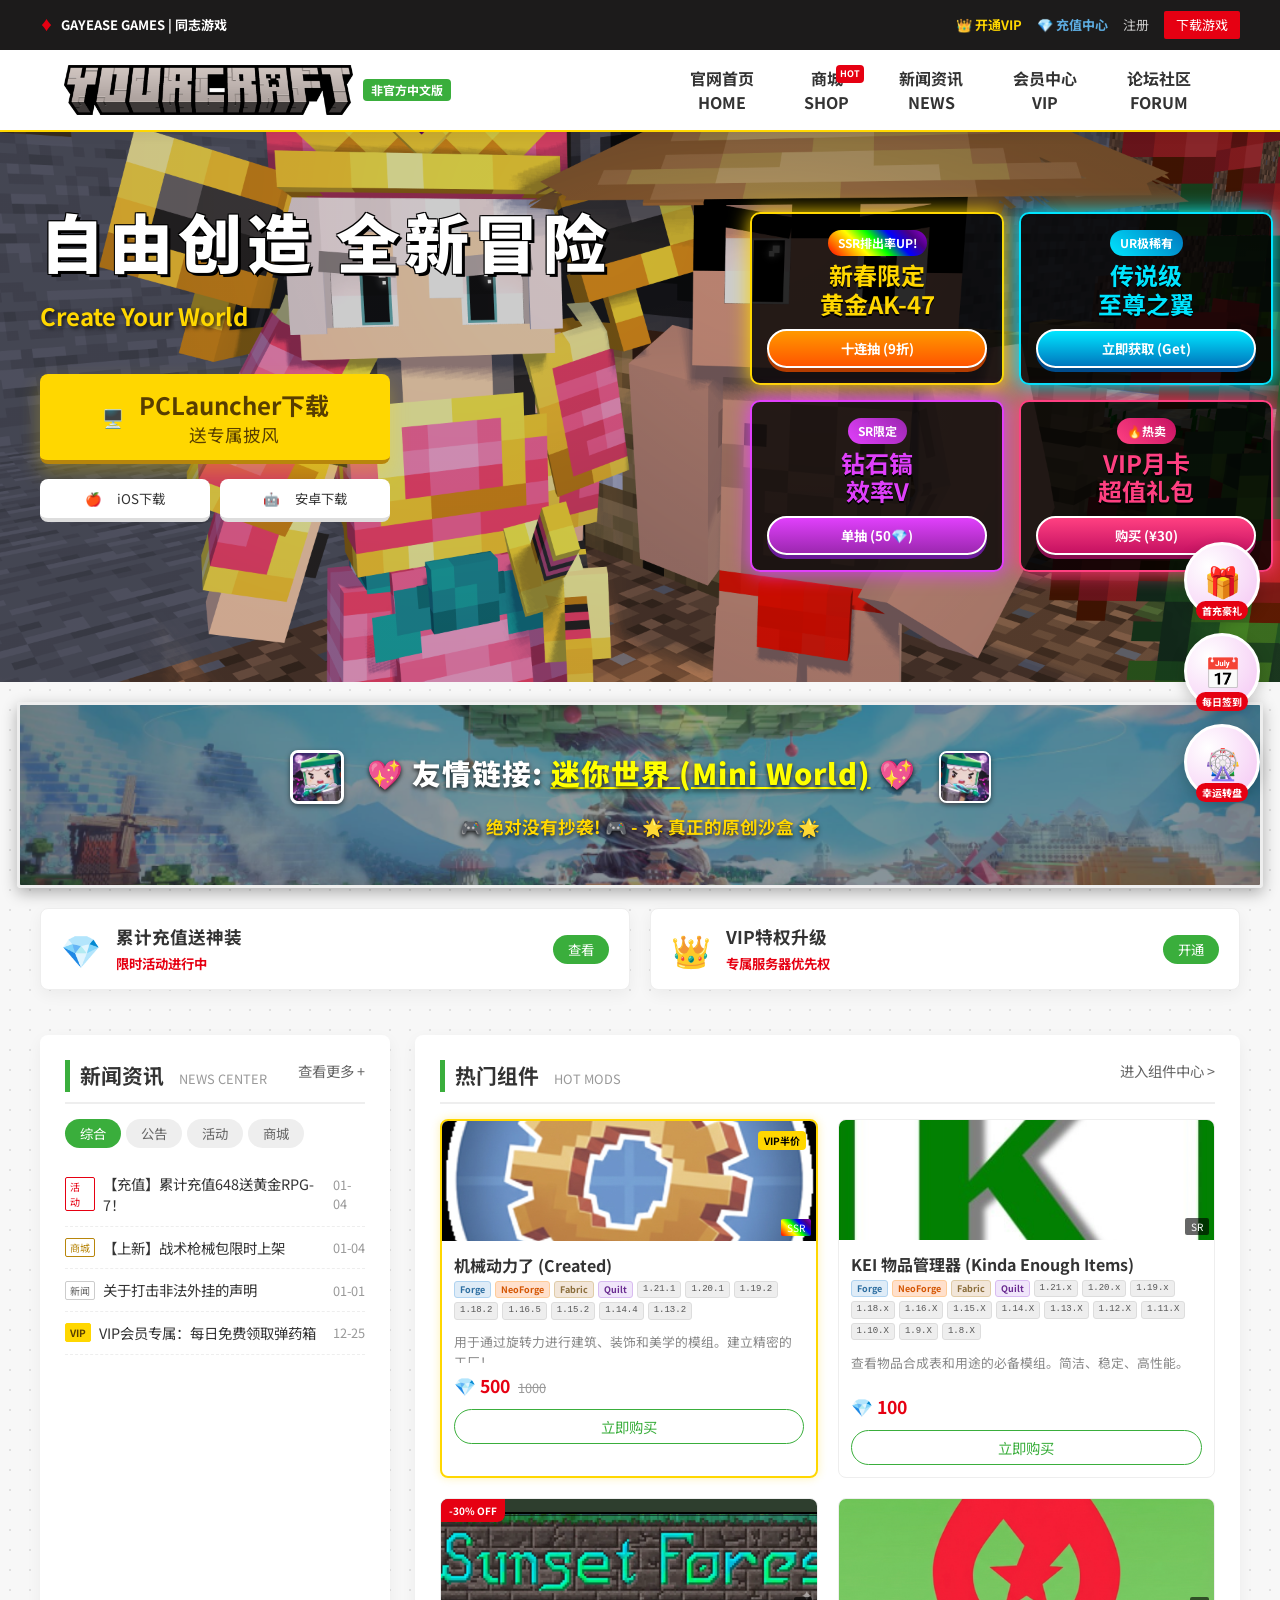
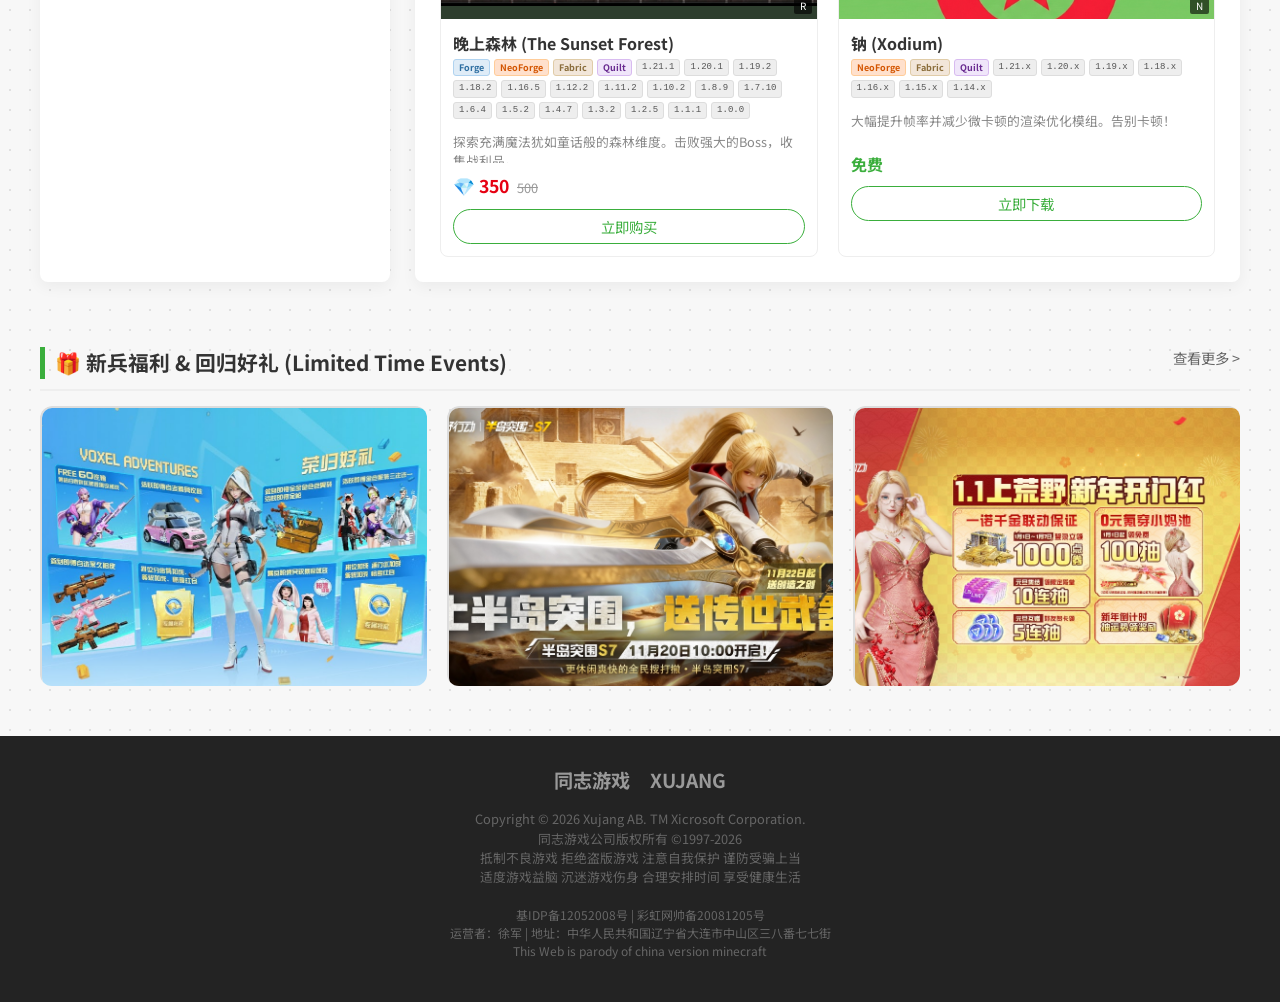
<file: index.html>
<!DOCTYPE html>
<html lang="zh-CN">

<head>
    <meta charset="UTF-8">
    <meta name="viewport" content="width=device-width, initial-scale=1.0">
    <title>你的世界 Yourcraft中国版 - 非官方网站</title>
    <link rel="stylesheet" href="style.css">
    <link rel="preconnect" href="https://fonts.googleapis.com">
    <link rel="preconnect" href="https://fonts.gstatic.com" crossorigin>
    <link href="https://fonts.googleapis.com/css2?family=Noto+Sans+SC:wght@400;500;700;900&display=swap"
        rel="stylesheet">
</head>

<body>

    <!-- Floating Icons -->
    <div class="floating-icons">
        <div class="float-item pulse">
            <span class="float-text">首充豪礼</span>
            <div class="float-icon">🎁</div>
        </div>
        <div class="float-item bounce">
            <span class="float-text">每日签到</span>
            <div class="float-icon">📅</div>
        </div>
        <div class="float-item spin">
            <span class="float-text">幸运转盘</span>
            <div class="float-icon">🎡</div>
        </div>
    </div>

    <!-- NetEase Header -->
    <div class="ne-header">
        <div class="ne-header-inner">
            <div class="ne-logo">
                <span class="ne-icon">♦</span>
                <span class="ne-text">GAYEASE GAMES | 同志游戏</span>
            </div>
            <div class="ne-nav">
                <a href="#" class="vip-link">👑 开通VIP</a>
                <a href="#" class="charge-link">💎 充值中心</a>
                <a href="#">注册</a>
                <a href="#" class="ne-accent">下载游戏</a>
            </div>
        </div>
    </div>

    <!-- Game Nav -->
    <nav class="game-nav">
        <div class="logo-area">
            <img src="yourcraft.png" alt="YOURCRAFT Logo">
            <span class="cn-title">非官方中文版</span>
        </div>
        <ul class="nav-links">
            <li><a href="#" class="active">官网首页<br><span>HOME</span></a></li>
            <li><a href="#">商城<br><span>SHOP</span><span class="badge-new">HOT</span></a></li>
            <li><a href="#">新闻资讯<br><span>NEWS</span></a></li>
            <li><a href="#">会员中心<br><span>VIP</span></a></li>
            <li><a href="#">论坛社区<br><span>FORUM</span></a></li>
        </ul>
    </nav>

    <!-- Hero Section -->
    <header class="hero-section"
        style="background-image: linear-gradient(rgba(0,0,0,0.2), rgba(0,0,0,0.2)), url('t4.png');">
        <div class="hero-content">
            <h1 class="hero-slogan">
                <span class="main-slogan">自由创造 全新冒险</span>
                <span class="sub-slogan">Create Your World</span>
            </h1>

            <!-- Gacha Container -->
            <div class="gacha-container">
                <!-- Banner 1: AK-47 -->
                <div class="gacha-banner">
                    <div class="gacha-tag">SSR排出率UP!</div>
                    <div class="gacha-title">新春限定<br>黄金AK-47</div>
                    <button class="btn-gacha">十连抽 (9折)</button>
                </div>

                <!-- Banner 2: Wings -->
                <div class="gacha-banner" style="border-color: #00e5ff; box-shadow: 0 0 20px #00e5ff;">
                    <div class="gacha-tag" style="background: linear-gradient(45deg, #00e5ff, #0077be);">UR极稀有</div>
                    <div class="gacha-title" style="color: #00e5ff;">传说级<br>至尊之翼</div>
                    <button class="btn-gacha"
                        style="background: linear-gradient(to bottom, #00e5ff, #0077be); box-shadow: 0 4px 0 #004c8c;">立即获取
                        (Get)</button>
                </div>

                <!-- Banner 3: Diamond Pickaxe -->
                <div class="gacha-banner" style="border-color: #e040fb; box-shadow: 0 0 20px #e040fb;">
                    <div class="gacha-tag" style="background: linear-gradient(45deg, #e040fb, #9c27b0);">SR限定</div>
                    <div class="gacha-title" style="color: #e040fb;">钻石镐<br>效率V</div>
                    <button class="btn-gacha"
                        style="background: linear-gradient(to bottom, #e040fb, #9c27b0); box-shadow: 0 4px 0 #6a1b9a;">单抽
                        (50💎)</button>
                </div>

                <!-- Banner 4: VIP Pass -->
                <div class="gacha-banner" style="border-color: #ff4081; box-shadow: 0 0 20px #ff4081;">
                    <div class="gacha-tag" style="background: linear-gradient(45deg, #ff4081, #c51162);">🔥热卖</div>
                    <div class="gacha-title" style="color: #ff4081;">VIP月卡<br>超值礼包</div>
                    <button class="btn-gacha"
                        style="background: linear-gradient(to bottom, #ff4081, #c51162); box-shadow: 0 4px 0 #880e4f;">购买
                        (¥30)</button>
                </div>
            </div>

            <div class="hero-actions">
                <button class="btn-download pc-dl">
                    <span class="icon">🖥️</span>
                    <div class="text">
                        <span class="big">PCLauncher下载</span>
                        <span class="small">送专属披风</span>
                    </div>
                </button>
                <div class="mobile-dls">
                    <button class="btn-download mob-dl">
                        <span class="icon">🍎</span> iOS下载
                    </button>
                    <button class="btn-download mob-dl">
                        <span class="icon">🤖</span> 安卓下载
                    </button>
                </div>
            </div>
        </div>
    </header>

    <!-- Mini World Banner (Crossover?) -->
    <div class="mini-world-banner-enhanced">
        <h3>
            <img src="mini_world_icon.png" alt="Mini World Icon"
                style="height: 48px; vertical-align: middle; margin-right: 15px; border: 3px solid white; border-radius: 8px; box-shadow: 0 2px 5px rgba(0,0,0,0.5);">
            💖 友情链接: <a href="https://www.mini1.cn/" target="_blank"
                style="color: yellow; text-decoration: underline;">迷你世界 (Mini World)</a> 💖
            <img src="mini_world_icon.png" alt="Mini World Icon"
                style="height: 48px; vertical-align: middle; margin-left: 15px; border: 2px solid white; border-radius: 8px; transform: scaleX(-1); box-shadow: 0 2px 5px rgba(0,0,0,0.5);">
        </h3>
        <p>🎮 绝对没有抄袭! 🎮 - 🌟 真正的原创沙盒 🌟</p>
    </div>

    <!-- Main Content -->
    <main class="main-container">

        <!-- Login Bonus / VIP Promo -->
        <section class="promo-bar">
            <div class="promo-item">
                <span class="promo-icon">💎</span>
                <div class="promo-text">
                    <strong>累计充值送神装</strong>
                    <small>限时活动进行中</small>
                </div>
                <button class="btn-mini">查看</button>
            </div>
            <div class="promo-item">
                <span class="promo-icon">👑</span>
                <div class="promo-text">
                    <strong>VIP特权升级</strong>
                    <small>专属服务器优先权</small>
                </div>
                <button class="btn-mini">开通</button>
            </div>
        </section>

        <!-- News Section -->
        <section class="news-section">
            <div class="section-header">
                <h2>新闻资讯 <small>NEWS CENTER</small></h2>
                <a href="#" class="more-link">查看更多 +</a>
            </div>
            <div class="news-tabs">
                <button class="tab active">综合</button>
                <button class="tab">公告</button>
                <button class="tab">活动</button>
                <button class="tab">商城</button>
            </div>
            <ul class="news-list">
                <li>
                    <span class="tag event">活动</span>
                    <a href="#">【充值】累计充值648送黄金RPG-7！</a>
                    <span class="date">01-04</span>
                </li>
                <li>
                    <span class="tag shop">商城</span>
                    <a href="#">【上新】战术枪械包限时上架</a>
                    <span class="date">01-04</span>
                </li>
                <li>
                    <span class="tag">新闻</span>
                    <a href="#">关于打击非法外挂的声明</a>
                    <span class="date">01-01</span>
                </li>
                <li>
                    <span class="tag vip">VIP</span>
                    <a href="#">VIP会员专属：每日免费领取弹药箱</a>
                    <span class="date">12-25</span>
                </li>
            </ul>
        </section>

        <!-- Mod Showcase (Shop Style) -->
        <section class="mod-section">
            <div class="section-header">
                <h2>热门组件 <small>HOT MODS</small></h2>
                <a href="#" class="more-link">进入组件中心 ></a>
            </div>

            <div class="mod-grid">

                <!-- Mod 1: Created -->
                <div class="mod-card ssr">
                    <div class="vip-tag">VIP半价</div>
                    <div class="mod-img">
                        <img src="icon_created.jpg" alt="Created Mod Icon">
                        <span class="mod-tag">SSR</span>
                    </div>
                    <div class="mod-info">
                        <h3>机械动力了 (Created)</h3>
                        <div class="mod-meta-tags">
                            <span class="meta-tag meta-loader forge">Forge</span>
                            <span class="meta-tag meta-loader neoforge">NeoForge</span>
                            <span class="meta-tag meta-loader fabric">Fabric</span>
                            <span class="meta-tag meta-loader quilt">Quilt</span>
                            <span class="meta-tag meta-ver">1.21.1</span>
                            <span class="meta-tag meta-ver">1.20.1</span>
                            <span class="meta-tag meta-ver">1.19.2</span>
                            <span class="meta-tag meta-ver">1.18.2</span>
                            <span class="meta-tag meta-ver">1.16.5</span>
                            <span class="meta-tag meta-ver">1.15.2</span>
                            <span class="meta-tag meta-ver">1.14.4</span>
                            <span class="meta-tag meta-ver">1.13.2</span>
                        </div>
                        <p class="desc">用于通过旋转力进行建筑、装饰和美学的模组。建立精密的工厂！</p>
                        <div class="price-area">
                            <span class="price">💎 500</span>
                            <span class="original-price">1000</span>
                        </div>
                        <button class="btn-buy">立即购买</button>
                    </div>
                </div>

                <!-- Mod 2: KEI -->
                <div class="mod-card sr">
                    <div class="mod-img">
                        <img src="icon_kei.jpg" alt="KEI Icon">
                        <span class="mod-tag">SR</span>
                    </div>
                    <div class="mod-info">
                        <h3>KEI 物品管理器 (Kinda Enough Items)</h3>
                        <div class="mod-meta-tags">
                            <span class="meta-tag meta-loader forge">Forge</span>
                            <span class="meta-tag meta-loader neoforge">NeoForge</span>
                            <span class="meta-tag meta-loader fabric">Fabric</span>
                            <span class="meta-tag meta-loader quilt">Quilt</span>
                            <span class="meta-tag meta-ver">1.21.x</span>
                            <span class="meta-tag meta-ver">1.20.x</span>
                            <span class="meta-tag meta-ver">1.19.x</span>
                            <span class="meta-tag meta-ver">1.18.x</span>
                            <span class="meta-tag meta-ver">1.16.X</span>
                            <span class="meta-tag meta-ver">1.15.X</span>
                            <span class="meta-tag meta-ver">1.14.X</span>
                            <span class="meta-tag meta-ver">1.13.X</span>
                            <span class="meta-tag meta-ver">1.12.X</span>
                            <span class="meta-tag meta-ver">1.11.X</span>
                            <span class="meta-tag meta-ver">1.10.X</span>
                            <span class="meta-tag meta-ver">1.9.X</span>
                            <span class="meta-tag meta-ver">1.8.X</span>
                        </div>
                        <p class="desc">查看物品合成表和用途的必备模组。简洁、稳定、高性能。</p>
                        <div class="price-area">
                            <span class="price">💎 100</span>
                        </div>
                        <button class="btn-buy">立即购买</button>
                    </div>
                </div>

                <!-- Mod 3: The Sunset Forest -->
                <div class="mod-card">
                    <div class="discount-tag">-30% OFF</div>
                    <div class="mod-img">
                        <img src="icon_sunset_forest.png" alt="Sunset Forest Icon"
                            style="object-fit: contain; background-color: #2e3e2e;">
                        <span class="mod-tag">R</span>
                    </div>
                    <div class="mod-info">
                        <h3>晚上森林 (The Sunset Forest)</h3>
                        <div class="mod-meta-tags">
                            <span class="meta-tag meta-loader forge">Forge</span>
                            <span class="meta-tag meta-loader neoforge">NeoForge</span>
                            <span class="meta-tag meta-loader fabric">Fabric</span>
                            <span class="meta-tag meta-loader quilt">Quilt</span>
                            <span class="meta-tag meta-ver">1.21.1</span>
                            <span class="meta-tag meta-ver">1.20.1</span>
                            <span class="meta-tag meta-ver">1.19.2</span>
                            <span class="meta-tag meta-ver">1.18.2</span>
                            <span class="meta-tag meta-ver">1.16.5</span>
                            <span class="meta-tag meta-ver">1.12.2</span>
                            <span class="meta-tag meta-ver">1.11.2</span>
                            <span class="meta-tag meta-ver">1.10.2</span>
                            <span class="meta-tag meta-ver">1.8.9</span>
                            <span class="meta-tag meta-ver">1.7.10</span>
                            <span class="meta-tag meta-ver">1.6.4</span>
                            <span class="meta-tag meta-ver">1.5.2</span>
                            <span class="meta-tag meta-ver">1.4.7</span>
                            <span class="meta-tag meta-ver">1.3.2</span>
                            <span class="meta-tag meta-ver">1.2.5</span>
                            <span class="meta-tag meta-ver">1.1.1</span>
                            <span class="meta-tag meta-ver">1.0.0</span>
                        </div>
                        <p class="desc">探索充满魔法犹如童话般的森林维度。击败强大的Boss，收集战利品。</p>
                        <div class="price-area">
                            <span class="price">💎 350</span>
                            <span class="original-price">500</span>
                        </div>
                        <button class="btn-buy">立即购买</button>
                    </div>
                </div>

                <!-- Mod 4: Xodium -->
                <div class="mod-card">
                    <div class="mod-img">
                        <img src="icon_xodium.png" alt="Xodium Icon">
                        <span class="mod-tag">N</span>
                    </div>
                    <div class="mod-info">
                        <h3>钠 (Xodium)</h3>
                        <div class="mod-meta-tags">
                            <span class="meta-tag meta-loader neoforge">NeoForge</span>
                            <span class="meta-tag meta-loader fabric">Fabric</span>
                            <span class="meta-tag meta-loader quilt">Quilt</span>
                            <span class="meta-tag meta-ver">1.21.x</span>
                            <span class="meta-tag meta-ver">1.20.x</span>
                            <span class="meta-tag meta-ver">1.19.x</span>
                            <span class="meta-tag meta-ver">1.18.x</span>
                            <span class="meta-tag meta-ver">1.16.x</span>
                            <span class="meta-tag meta-ver">1.15.x</span>
                            <span class="meta-tag meta-ver">1.14.x</span>
                        </div>
                        <p class="desc">大幅提升帧率并减少微卡顿的渲染优化模组。告别卡顿！</p>
                        <div class="price-area">
                            <span class="free">免费</span>
                        </div>
                        <button class="btn-buy">立即下载</button>
                    </div>
                </div>

            </div>
        </section>

        <!-- Skin Promo Section (Events Grid) -->
        <section class="section-container" style="margin-top: 40px; grid-column: 1 / -1;">
            <div class="section-header">
                <h2>🎁 新兵福利 & 回归好礼 (Limited Time Events)</h2>
                <span class="more-link">查看更多 ></span>
            </div>

            <!-- Layout: Top Hero + Bottom Grid -->
            <!-- Layout: Uniform Grid (Clickable Images) -->
            <div class="promo-grid">
                <!-- Banner 1: Voxel Adventures -->
                <a href="#" class="skin-promo-banner clickable-banner">
                    <img src="banner_voxel.png" alt="Voxel Adventures"
                        style="width: 100%; height: 100%; object-fit: cover; border-radius: 12px; border: 2px solid #ddd; box-shadow: 0 4px 10px rgba(0,0,0,0.1);">
                </a>

                <!-- Banner 2: S7 Update -->
                <a href="#" class="skin-promo-banner clickable-banner">
                    <img src="banner_s7.jpg" alt="S7 Update"
                        style="width: 100%; height: 100%; object-fit: cover; border-radius: 12px; border: 2px solid #ddd; box-shadow: 0 4px 10px rgba(0,0,0,0.1);">
                </a>

                <!-- Banner 3: New Year -->
                <a href="#" class="skin-promo-banner clickable-banner">
                    <img src="banner_newyear.jpg" alt="New Year Event"
                        style="width: 100%; height: 100%; object-fit: cover; border-radius: 12px; border: 2px solid #ddd; box-shadow: 0 4px 10px rgba(0,0,0,0.1);">
                </a>
            </div>
        </section>

    </main>

    <footer class="cn-footer">
        <div class="footer-logos">
            <span>同志游戏</span>
            <span>XUJANG</span>
        </div>
        <div class="footer-info">
            <p>Copyright © 2026 Xujang AB. TM Xicrosoft Corporation.<br>
                同志游戏公司版权所有 ©1997-2026 <br>
                抵制不良游戏 拒绝盗版游戏 注意自我保护 谨防受骗上当<br>
                适度游戏益脑 沉迷游戏伤身 合理安排时间 享受健康生活</p>
            <p class="icp-info" style="margin-top: 20px; color: #666; font-size: 12px;">
                基IDP备12052008号 | 彩虹网帅备20081205号<br>
                运营者：徐军 | 地址：中华人民共和国辽宁省大连市中山区三八番七七街<br>
                This Web is parody of china version minecraft
            </p>
        </div>
    </footer>

</body>

</html>
</file>
<file: style.css>
@charset "UTF-8";

:root {
    --ne-red: #e60012;
    --ne-black: #1c1b1b;
    --mc-green: #3aae3c;
    --gold: #ffd700;
    --gold-dark: #b8860b;
    --vip-purple: #9b59b6;
    --ssr-rainbow: linear-gradient(45deg, #ff0000, #ff7f00, #ffff00, #00ff00, #0000ff, #4b0082, #9400d3);

    --text-main: #333333;
    --bg-light: #f7f7f7;
}

body {
    margin: 0;
    padding: 0;
    font-family: "Noto Sans SC", "Microsoft YaHei", sans-serif;
    color: var(--text-main);
    background-color: var(--bg-light);
    line-height: 1.5;
    /* 背景にうっすら「課金」を連想させるダイヤモンドパターン（冗談半分） */
    background-image: radial-gradient(#e0e0e0 10%, transparent 10%);
    background-size: 20px 20px;
}

a {
    text-decoration: none;
    color: inherit;
    transition: 0.2s;
}

ul {
    list-style: none;
    padding: 0;
    margin: 0;
}

button {
    font-family: inherit;
}

/* Animations */
@keyframes pulse {
    0% {
        transform: scale(1);
    }

    50% {
        transform: scale(1.05);
        box-shadow: 0 0 15px rgba(255, 215, 0, 0.8);
    }

    100% {
        transform: scale(1);
    }
}

@keyframes bounce {

    0%,
    20%,
    50%,
    80%,
    100% {
        transform: translateY(0);
    }

    40% {
        transform: translateY(-10px);
    }

    60% {
        transform: translateY(-5px);
    }
}

@keyframes spin {
    0% {
        transform: rotate(0deg);
    }

    100% {
        transform: rotate(360deg);
    }
}

@keyframes shine {
    0% {
        background-position: -200%;
    }

    100% {
        background-position: 200%;
    }
}

/* Floating Icons */
.floating-icons {
    position: fixed;
    right: 20px;
    bottom: 100px;
    z-index: 2000;
    display: flex;
    flex-direction: column;
    gap: 15px;
}

.float-item {
    width: 70px;
    height: 70px;
    background: radial-gradient(circle at 30% 30%, #fff, #f4c4f3);
    border-radius: 50%;
    border: 3px solid #fff;
    box-shadow: 0 5px 15px rgba(0, 0, 0, 0.2);
    display: flex;
    flex-direction: column;
    align-items: center;
    justify-content: center;
    cursor: pointer;
    position: relative;
    transition: transform 0.2s;
}

.float-item:hover {
    transform: scale(1.1);
}

.float-icon {
    font-size: 30px;
}

.float-text {
    font-size: 10px;
    background: var(--ne-red);
    color: white;
    padding: 2px 6px;
    border-radius: 10px;
    position: absolute;
    bottom: -5px;
    white-space: nowrap;
    font-weight: bold;
}

.pulse {
    animation: pulse 2s infinite;
}

.bounce {
    animation: bounce 3s infinite;
}

/* Header */
.ne-header {
    background-color: var(--ne-black);
    height: 50px;
    color: #ccc;
    font-size: 13px;
    position: relative;
    z-index: 1000;
}

.ne-header-inner {
    max-width: 1200px;
    margin: 0 auto;
    height: 100%;
    display: flex;
    justify-content: space-between;
    align-items: center;
    padding: 0 20px;
}

.ne-logo {
    display: flex;
    align-items: center;
    gap: 8px;
    font-weight: bold;
    color: white;
}

.ne-icon {
    color: var(--ne-red);
}

.ne-nav {
    display: flex;
    gap: 15px;
    align-items: center;
}

.ne-nav a:hover {
    color: white;
}

.vip-link {
    color: var(--gold);
    display: flex;
    align-items: center;
    gap: 4px;
    font-weight: bold;
    animation: pulse 3s infinite;
}

.charge-link {
    color: #5dade2;
    font-weight: bold;
}

.ne-accent {
    background: var(--ne-red);
    color: white !important;
    padding: 4px 12px;
    border-radius: 2px;
}

/* Game Nav */
.game-nav {
    background: rgba(255, 255, 255, 0.98);
    height: 80px;
    border-bottom: 2px solid var(--gold);
    /* Gold Border */
    position: sticky;
    top: 0;
    z-index: 900;
    box-shadow: 0 5px 10px rgba(0, 0, 0, 0.05);
}

.game-nav .logo-area {
    float: left;
    height: 100%;
    margin-left: 5%;
    display: flex;
    align-items: center;
    gap: 10px;
}

.game-nav .logo-area img {
    height: 50px;
    width: auto;
}

.cn-title {
    background: var(--mc-green);
    color: white;
    padding: 2px 8px;
    border-radius: 4px;
    font-size: 12px;
    font-weight: bold;
}

.nav-links {
    float: right;
    margin-right: 5%;
    display: flex;
    height: 100%;
}

.nav-links li {
    height: 100%;
}

.nav-links a {
    display: flex;
    flex-direction: column;
    justify-content: center;
    align-items: center;
    padding: 0 25px;
    height: 100%;
    font-size: 16px;
    font-weight: bold;
    color: #333;
    position: relative;
}

.badge-new {
    position: absolute;
    top: 15px;
    right: 10px;
    background: var(--ne-red);
    color: white;
    font-size: 9px;
    padding: 2px 4px;
    border-radius: 4px;
    animation: bounce 2s infinite;
}

/* Hero Section */
.hero-section {
    height: 550px;
    background: linear-gradient(rgba(0, 0, 0, 0.2), rgba(0, 0, 0, 0.2)), url('https://placehold.co/1920x600/55cc55/222222?text=Minecraft+China+Server');
    background-size: cover;
    background-position: center;
    position: relative;
    overflow: hidden;
    color: white;
}

.hero-content {
    max-width: 1200px;
    margin: 0 auto;
    padding: 60px 20px;
    position: relative;
    height: 100%;
}

.hero-slogan {
    margin: 0;
    text-shadow: 0 4px 10px rgba(0, 0, 0, 0.8);
    position: relative;
    z-index: 10;
}

.main-slogan {
    display: block;
    font-size: 4rem;
    font-weight: 900;
    letter-spacing: 5px;
    color: #ffffff;
    text-shadow:
        3px 3px 0 #000,
        -1px -1px 0 #000,
        1px -1px 0 #000,
        -1px 1px 0 #000,
        1px 1px 0 #000;
}

.sub-slogan {
    display: block;
    font-size: 1.5rem;
    margin-top: 10px;
    color: #ffd700;
    text-shadow: 2px 2px 4px rgba(0, 0, 0, 0.8);
    font-weight: bold;
}

/* Gacha Banner Overlay */
.gacha-banner {
    position: absolute;
    right: 220px;
    /* Adjust based on character pos */
    top: 80px;
    background: rgba(0, 0, 0, 0.8);
    border: 2px solid var(--gold);
    border-radius: 10px;
    padding: 15px;
    text-align: center;
    width: 220px;
    box-shadow: 0 0 20px var(--gold);
    animation: pulse 4s infinite;
}

.gacha-tag {
    background: var(--ssr-rainbow);
    color: white;
    font-weight: bold;
    font-size: 12px;
    display: inline-block;
    padding: 4px 10px;
    border-radius: 20px;
    margin-bottom: 5px;
}

.gacha-title {
    color: var(--gold);
    font-size: 1.5rem;
    font-weight: bold;
    line-height: 1.2;
    margin-bottom: 10px;
    text-shadow: 0 2px 0 #000;
}

.btn-gacha {
    background: linear-gradient(to bottom, #ff9900, #ff5500);
    border: 2px solid #ffffff;
    color: white;
    font-weight: bold;
    width: 100%;
    padding: 8px;
    border-radius: 20px;
    cursor: pointer;
    box-shadow: 0 4px 0 #b33c00;
}

.btn-gacha:active {
    box-shadow: none;
    transform: translateY(4px);
}

/* Download Buttons */
.hero-actions {
    margin-top: 40px;
    display: flex;
    flex-direction: column;
    gap: 15px;
    max-width: 350px;
}

.btn-download {
    background: var(--gold);
    border: none;
    border-bottom: 4px solid var(--gold-dark);
    color: #583e00;
    border-radius: 8px;
    padding: 10px 20px;
    cursor: pointer;
    display: flex;
    align-items: center;
    justify-content: center;
    gap: 15px;
    position: relative;
    overflow: hidden;
}

/* Shiny effect on button */
.btn-download::after {
    content: '';
    position: absolute;
    top: 0;
    left: -100%;
    width: 50%;
    height: 100%;
    background: linear-gradient(skewX(-20deg), transparent 0%, rgba(255, 255, 255, 0.4) 50%, transparent 100%);
    animation: shine 3s infinite;
}

.btn-download.pc-dl {
    height: 90px;
    font-size: 1.1rem;
    box-shadow: 0 10px 20px rgba(255, 215, 0, 0.3);
}

.big {
    display: block;
    font-size: 1.5rem;
    font-weight: bold;
}

.mobile-dls {
    display: flex;
    gap: 10px;
}

.mobile-dls .btn-download {
    flex: 1;
    background: #fff;
    color: #333;
    border-bottom-color: #ddd;
    padding: 10px;
}

.hero-character {
    position: absolute;
    right: 20px;
    bottom: 0;
    pointer-events: none;
}

/* Main Content */
.main-container {
    max-width: 1200px;
    margin: -40px auto 50px;
    position: relative;
    padding: 0 20px;
    display: grid;
    grid-template-columns: 350px 1fr;
    gap: 25px;
}

/* Promo Bar */
.promo-bar {
    grid-column: 1 / -1;
    display: flex;
    gap: 20px;
    margin-bottom: 20px;
}

.promo-item {
    flex: 1;
    background: white;
    padding: 15px 20px;
    border-radius: 8px;
    display: flex;
    align-items: center;
    gap: 15px;
    box-shadow: 0 5px 15px rgba(0, 0, 0, 0.05);
    border: 1px solid #eee;
}

.promo-icon {
    font-size: 2rem;
}

.promo-text {
    flex: 1;
}

.promo-text strong {
    display: block;
    color: var(--text-main);
    font-size: 1.1rem;
}

.promo-text small {
    color: var(--ne-red);
    font-weight: bold;
}

.btn-mini {
    background: var(--mc-green);
    color: white;
    border: none;
    padding: 5px 15px;
    border-radius: 20px;
    cursor: pointer;
}

/* News Section */
.news-section {
    background: white;
    padding: 25px;
    border-radius: 8px;
    box-shadow: 0 5px 15px rgba(0, 0, 0, 0.05);
}

.section-header {
    display: flex;
    justify-content: space-between;
    border-bottom: 2px solid #eee;
    margin-bottom: 15px;
    padding-bottom: 10px;
}

.section-header h2 {
    margin: 0;
    font-size: 1.3rem;
    border-left: 5px solid var(--mc-green);
    padding-left: 10px;
}

.section-header small {
    font-size: 0.8rem;
    color: #999;
    margin-left: 10px;
    font-weight: normal;
}

.more-link {
    font-size: 0.9rem;
    color: #666;
}

.news-tabs {
    display: flex;
    gap: 5px;
    margin-bottom: 15px;
}

.tab {
    background: #eee;
    border: none;
    padding: 5px 15px;
    border-radius: 15px;
    cursor: pointer;
    color: #666;
}

.tab.active {
    background: var(--mc-green);
    color: white;
}

.news-list li {
    display: flex;
    align-items: center;
    padding: 10px 0;
    border-bottom: 1px dashed #eee;
    font-size: 0.9rem;
}

.tag {
    border: 1px solid #ccc;
    font-size: 10px;
    padding: 1px 4px;
    margin-right: 8px;
    border-radius: 2px;
    color: #666;
}

.tag.event {
    border-color: var(--ne-red);
    color: var(--ne-red);
}

.tag.shop {
    border-color: var(--gold-dark);
    color: var(--gold-dark);
}

.tag.vip {
    background: var(--gold);
    border-color: var(--gold);
    color: #583e00;
    font-weight: bold;
}

.date {
    margin-left: auto;
    color: #999;
    font-size: 0.8rem;
}

/* Mod Store Section */
.mod-section {
    background: white;
    padding: 25px;
    border-radius: 8px;
    box-shadow: 0 5px 15px rgba(0, 0, 0, 0.05);
}

.mod-grid {
    display: grid;
    grid-template-columns: repeat(2, 1fr);
    gap: 20px;
}

.mod-card {
    border: 1px solid #eee;
    border-radius: 8px;
    overflow: hidden;
    position: relative;
    transition: 0.2s;
}

.mod-card:hover {
    transform: translateY(-3px);
    box-shadow: 0 10px 20px rgba(0, 0, 0, 0.1);
}

/* Rarity Styles */
.mod-card.ssr {
    border: 2px solid var(--gold);
    box-shadow: 0 0 10px rgba(255, 215, 0, 0.3);
}

.ssr .mod-img .mod-tag {
    background: var(--ssr-rainbow);
}

.vip-tag {
    position: absolute;
    top: 10px;
    right: 10px;
    background: var(--gold);
    color: #000;
    font-size: 10px;
    font-weight: bold;
    padding: 2px 6px;
    border-radius: 4px;
    z-index: 10;
}

.discount-tag {
    position: absolute;
    top: 0;
    left: 0;
    background: var(--ne-red);
    color: white;
    font-size: 10px;
    font-weight: bold;
    padding: 4px 8px;
    border-bottom-right-radius: 8px;
    z-index: 10;
}

.mod-img {
    height: 120px;
    background: #f9f9f9;
    position: relative;
    display: flex;
    align-items: center;
    justify-content: center;
    overflow: hidden;
}

.mod-img img {
    width: 100%;
    height: 100%;
    object-fit: cover;
    transition: transform 0.3s;
}

.mod-card:hover .mod-img img {
    transform: scale(1.1);
}

.mod-tag {
    position: absolute;
    bottom: 5px;
    right: 5px;
    background: rgba(0, 0, 0, 0.6);
    color: white;
    padding: 1px 6px;
    border-radius: 2px;
    font-size: 10px;
}

.mod-info {
    padding: 12px;
}

.mod-info h3 {
    margin: 0 0 4px 0;
    font-size: 1rem;
}

.desc {
    font-size: 0.8rem;
    color: #888;
    margin-bottom: 10px;
    height: 2.4em;
    overflow: hidden;
}

.price-area {
    display: flex;
    align-items: baseline;
    gap: 8px;
    margin-bottom: 10px;
}

.price {
    font-weight: bold;
    color: var(--ne-red);
    font-size: 1.1rem;
}

.original-price {
    text-decoration: line-through;
    color: #999;
    font-size: 0.8rem;
}

.free {
    color: var(--mc-green);
    font-weight: bold;
}

.btn-buy {
    width: 100%;
    background: white;
    border: 1px solid var(--mc-green);
    color: var(--mc-green);
    padding: 6px 0;
    border-radius: 20px;
    cursor: pointer;
    font-size: 0.9rem;
}

.btn-buy:hover {
    background: var(--mc-green);
    color: white;
}

.btn-buy:hover {
    background: var(--mc-green);
    color: white;
}

/* Mod Meta Tags */
.mod-meta-tags {
    display: flex;
    flex-wrap: wrap;
    gap: 4px;
    margin-bottom: 8px;
}

.meta-tag {
    font-size: 9px;
    padding: 1px 5px;
    border-radius: 3px;
    border: 1px solid #ddd;
    color: #666;
    background: #f5f5f5;
}

.meta-loader.forge {
    background: #dfecf7;
    border-color: #b0d3f0;
    color: #2c6da0;
    font-weight: bold;
}

.meta-loader.fabric {
    background: #f2e6d9;
    border-color: #e0cca8;
    color: #8a6d3b;
    font-weight: bold;
}

.meta-loader.neoforge {
    background: #ffe0cc;
    border-color: #ffcc99;
    color: #d35400;
    font-weight: bold;
}

.meta-loader.quilt {
    background: #f0e6fa;
    border-color: #d8bbf0;
    color: #6a2c91;
    font-weight: bold;
}

.meta-ver {
    background: #eee;
    color: #555;
    font-family: monospace;
}

/* Footer */
.cn-footer {
    background: #232323;
    color: #666;
    padding: 30px 0;
    text-align: center;
    margin-top: 40px;
    font-size: 0.8rem;
}

.footer-logos {
    margin-bottom: 15px;
    color: #999;
    font-size: 1.2rem;
    font-weight: bold;
    display: flex;
    justify-content: center;
    gap: 20px;
}

/* Mini World Banner Enhanced */
.mini-world-banner-enhanced {
    max-width: 1200px;
    margin: 20px auto 60px;
    background: url('mini_world_banner_v2.png') center/cover no-repeat;
    position: relative;
    z-index: 5;
    padding: 20px;
    border-radius: 4px;
    /* More corporate radius */
    text-align: center;
    border: 3px solid #eee;
    /* Neutral border */
    box-shadow: 0 5px 15px rgba(0, 0, 0, 0.3);
    /* Professional shadow */
    display: flex;
    flex-direction: column;
    justify-content: center;
    align-items: center;
    height: 140px;
    overflow: hidden;
}

.mini-world-banner-enhanced::before {
    content: '';
    position: absolute;
    top: 0;
    left: 0;
    right: 0;
    bottom: 0;
    background: rgba(0, 0, 0, 0.4);
    /* Dark overlay */
    z-index: 1;
}

.mini-world-banner-enhanced h3,
.mini-world-banner-enhanced p {
    position: relative;
    z-index: 2;
    text-shadow: 0 2px 4px rgba(0, 0, 0, 0.8);
}

.mini-world-banner-enhanced h3 {
    margin: 0;
    color: #fff;
    font-size: 1.8rem;
    font-weight: 900;
    letter-spacing: 1px;
}

.mini-world-banner-enhanced p {
    margin: 10px 0 0;
    font-size: 1.1rem;
    color: #ffd700;
    font-weight: bold;
}

/* Skin Promo */
.skin-promo-banner {
    position: relative;
    margin-top: 15px;
    cursor: pointer;
    transition: transform 0.2s;
}

.skin-promo-banner:hover {
    transform: scale(1.01);
}

.btn-claim-reward {
    position: absolute;
    bottom: 20px;
    left: 50%;
    transform: translateX(-50%);
    background: linear-gradient(180deg, #ffeb3b, #fbc02d);
    color: #d32f2f;
    border: 2px solid #fff;
    padding: 10px 40px;
    font-size: 1.2rem;
    font-weight: 900;
    border-radius: 50px;
    box-shadow: 0 4px 0 #f57f17, 0 10px 20px rgba(0, 0, 0, 0.3);
    cursor: pointer;
    animation: bounce 2s infinite;
}

.btn-claim-reward:hover {
    background: linear-gradient(180deg, #ffffff, #fff176);
}

@keyframes bounce {

    0%,
    20%,
    50%,
    80%,
    100% {
        transform: translateX(-50%) translateY(0);
    }

    40% {
        transform: translateX(-50%) translateY(-10px);
    }

    60% {
        transform: translateX(-50%) translateY(-5px);
    }
}


/* Promo Grid (Horizontal) */
.promo-grid {
    display: flex;
    justify-content: space-between;
    gap: 20px;
}

.promo-grid .skin-promo-banner {
    flex: 1;
    margin-top: 0;
    /* Override default if needed */
}

/* Adjust button size for smaller columns */
.promo-grid .btn-claim-reward {
    padding: 8px 20px;
    font-size: 1rem;
    width: 80%;
    white-space: nowrap;
}


/* Promo Layout Updates */
.hero-btn {
    padding: 15px 50px !important;
    font-size: 1.5rem !important;
    bottom: 30px !important;
    text-shadow: 0 2px 4px rgba(0, 0, 0, 0.5);
}

.sub-btn {
    padding: 10px 30px !important;
    font-size: 1.1rem !important;
    bottom: 20px !important;
    width: auto !important;
    white-space: nowrap;
    color: #fff !important;
    text-shadow: 0 1px 3px rgba(0, 0, 0, 0.8) !important;
    border: 2px solid rgba(255, 255, 255, 0.8) !important;
}


/* Clickable Banner Hover Effects */
.clickable-banner {
    display: block;
    height: 280px;
    /* Force consistent and taller height */
    transition: transform 0.3s cubic-bezier(0.25, 0.8, 0.25, 1), box-shadow 0.3s;
    text-decoration: none;
    position: relative;
    overflow: hidden;
    border-radius: 12px;
}

.clickable-banner:hover {
    transform: translateY(-8px) scale(1.05);
    /* slightly stronger effect */
    box-shadow: 0 15px 30px rgba(0, 0, 0, 0.3) !important;
    z-index: 10;
}

.clickable-banner img {
    transition: filter 0.3s;
}

.clickable-banner:hover img {
    filter: brightness(1.1);
}
/* Gacha Container */
.gacha-container {
    position: absolute;
    right: 50px;
    top: 80px;
    display: flex;
    gap: 20px;
    z-index: 20;
}

/* Reset individual banner positioning */
.gacha-banner {
    position: relative !important;
    right: auto !important;
    top: auto !important;
}


/* Update Gacha Container to 2x2 Grid */
.gacha-container {
    display: grid !important;
    grid-template-columns: repeat(2, 1fr);
    gap: 15px !important;
    width: 460px;
}
</file>
